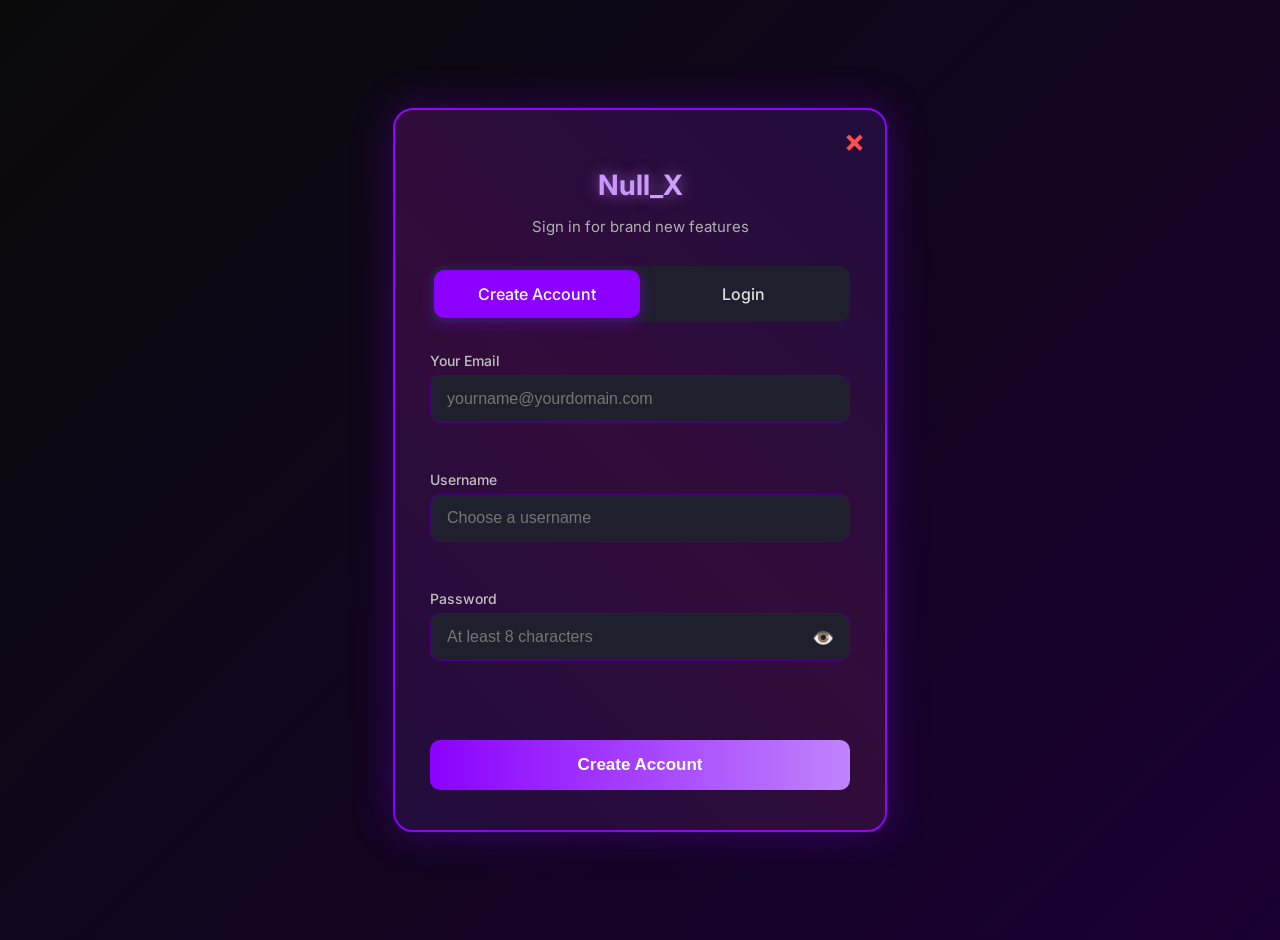
<file: chat/chat.html>
<!DOCTYPE html>
<html lang="en">
<head>
    <meta charset="UTF-8">
    <meta name="viewport" content="width=device-width, initial-scale=1.0">
    <title>Grades</title>
    <link rel="stylesheet" href="chat.css">
</head>
<body>
    <div class="chat-container">
        <div class="sidebar">
            <div class="sidebar-header">
                <h2>Grades</h2>
            </div>
            
            <div class="channel-list">
                <div id="chan-general" class="channel active" onclick="switchTab('general')"># general</div>
                <div id="chan-users" class="channel" onclick="switchTab('users')"># users</div>
                <div id="chan-rules" class="channel" onclick="switchTab('rules')"># rules</div>
                <div id="chan-dev" class="channel" onclick="switchTab('dev-logs')"># dev-logs</div>
                <div id="admin-tab" class="channel" style="display:none; color: #ff4444; font-weight: bold;" onclick="switchTab('admin')"># admin</div>
            </div>

            <div class="user-profile">
                <div class="avatar"></div>
                <span id="username-display"></span>
            </div>
        </div>

        <div class="main-chat">
            <div id="chat-view">
                <div id="chat-messages" class="messages-container"></div>
                <form id="chat-form" class="input-area">
                    <input type="text" id="message-input" placeholder="Type a message..." autocomplete="off">
                    <button type="submit">Send</button>
                </form>
            </div>

            <div id="users-view" style="display:none; padding: 40px; height: 100%; overflow-y: auto;">
                <h1 style="color: #8b00ff; margin-bottom: 20px;">User Directory</h1>
                <input type="text" id="directory-search" placeholder="Search for a user..." style="margin-bottom: 20px; width: 100%; padding: 10px; background: #111; border: 1px solid #333; color: white;">
                <div id="user-list-display" style="display: grid; grid-template-columns: repeat(auto-fill, minmax(200px, 1fr)); gap: 15px;"></div>
            </div>

            <div id="rules-view" class="rules-content" style="display:none;">
                <h1>COMMUNITY RULES</h1>
                <ul>
                    <li>1. No handing out personal information.</li>
                    <li>2. No cussing.</li>
                    <li>3. No pornographic images or videos.</li>
                    <li>4. No spamming.</li>
                    <li>5. No racism or hate speech.</li>
                </ul>
            </div>

            <div id="admin-panel-view" style="display:none; padding: 40px; overflow-y: auto;">
                <h1 style="margin-bottom:20px; color:#ff4444;">Admin Management</h1>
                <div class="admin-grid" style="display: grid; grid-template-columns: 1fr 1fr; gap: 20px;">
                    <div class="admin-card">
                        <h3>Warnings</h3>
                        <div class="search-wrapper">
                            <input type="text" id="warn-search" placeholder="Type @ to find user...">
                        </div>
                        <textarea id="bulk-warn" class="bulk-area" placeholder="user1, user2..."></textarea>
                        <input type="text" id="warn-reason" placeholder="Reason...">
                        <button class="admin-btn btn-warn" onclick="adminExecute('warn')">Issue Warning</button>
                    </div>

                    <div class="admin-card">
                        <h3>Temporary Ban</h3>
                        <div class="search-wrapper">
                            <input type="text" id="temp-ban-search" placeholder="User to temp ban (@...)">
                        </div>
                        <select id="temp-ban-duration" style="width:100%; margin: 10px 0; padding: 10px; background: #000; color: white; border: 1px solid #333;">
                            <option value="60">1 Hour</option>
                            <option value="1440">24 Hours</option>
                            <option value="10080">1 Week</option>
                        </select>
                        <textarea id="temp-ban-reason" placeholder="Reason for temp ban..." class="bulk-area"></textarea>
                        <button class="admin-btn btn-ban" onclick="executeTempBan()">Apply Temp Ban</button>
                    </div>

                    <div class="admin-card">
                        <h3>Bans & Unbans</h3>
                        <div class="search-wrapper">
                            <input type="text" id="ban-search" placeholder="Type @ to find user...">
                        </div>
                        <input type="text" id="ban-reason" placeholder="Reason...">
                        <select id="ban-category" style="width:100%; margin: 10px 0; padding: 10px; background: #000; color: white; border: 1px solid #333;">
                            <option value="Both">Both</option>
                            <option value="Chat">Chat</option>
                        </select>
                        <button class="admin-btn btn-ban" onclick="adminExecute('ban')">Execute Ban</button>
                        <button class="admin-btn btn-unban" onclick="adminExecute('unban')">Unban User</button>
                    </div>
                </div>
            </div>
        </div>
    </div>
    <script type="module" src="chat.js"></script>
</body>
</html>
</file>
<file: chat/chat.css>

</file>
<file: Login/login.css>
@import url('https://fonts.googleapis.com/css2?family=Inter:wght@400;500;600&display=swap');

body {
  font-family: 'Inter', sans-serif;
  background: linear-gradient(135deg, #0a0a0a, #1a0033);
  color: #e0e0e0;
  display: flex;
  justify-content: center;
  align-items: center;
  min-height: 100vh;
  margin: 0;
  padding: 20px;
  overflow-y: auto;
}

.container {
  background: rgba(15, 15, 25, 0.95);
  backdrop-filter: blur(12px);
  padding: 40px 35px;
  border-radius: 20px;
  box-shadow: 0 0 40px rgba(128, 0, 255, 0.3);
  width: 100%;
  max-width: 420px;
  border: 2px solid #8b00ff;
  position: relative;
}

.container::before {
  content: '';
  position: absolute;
  top: -2px;
  left: -2px;
  right: -2px;
  bottom: -2px;
  background: linear-gradient(45deg, #8b00ff, #ff00ff, #8b00ff);
  border-radius: 22px;
  z-index: -1;
  opacity: 0.15;
}

h1 {
  text-align: center;
  margin-bottom: 8px;
  font-size: 28px;
  background: linear-gradient(90deg, #c084fc, #e0bbff);
  -webkit-background-clip: text;
  -webkit-text-fill-color: transparent;
}

p.subtitle {
  text-align: center;
  color: #b0b0b0;
  margin-bottom: 30px;
  font-size: 15px;
}

.tabs {
  display: flex;
  margin-bottom: 30px;
  background: #1f1f2e;
  border-radius: 12px;
  padding: 4px;
}

.tab {
  flex: 1;
  padding: 14px;
  text-align: center;
  cursor: pointer;
  border-radius: 10px;
  font-weight: 500;
  transition: all 0.3s;
}

.tab.active {
  background: #8b00ff;
  color: white;
  box-shadow: 0 4px 15px rgba(139, 0, 255, 0.4);
}

.form-group {
  margin-bottom: 20px;
  position: relative;
}

label {
  display: block;
  margin-bottom: 6px;
  font-size: 14px;
  color: #c0c0c0;
  font-weight: 500;
}

input {
  width: 100%;
  padding: 14px 16px;
  background: #1f1f2e;
  border: 1px solid #4b0082;
  border-radius: 10px;
  color: #e0e0e0;
  font-size: 16px;
  transition: border 0.3s;
  box-sizing: border-box;
}

input:focus {
  outline: none;
  border-color: #c084fc;
  box-shadow: 0 0 0 3px rgba(192, 132, 252, 0.15);
}

.password-container {
  position: relative;
}

.toggle-password {
  position: absolute;
  right: 16px;
  top: 50%;
  transform: translateY(-50%);
  cursor: pointer;
  font-size: 18px;
  color: #aaa;
}

.feedback {
  font-size: 14px;
  margin: 6px 0 12px 0;
  min-height: 22px;
  padding-left: 4px;
}

button {
  width: 100%;
  padding: 15px;
  background: linear-gradient(90deg, #8b00ff, #c084fc);
  color: white;
  border: none;
  border-radius: 10px;
  cursor: pointer;
  font-size: 17px;
  font-weight: 600;
  margin-top: 10px;
  transition: transform 0.2s;
}

button:hover {
  transform: translateY(-2px);
  box-shadow: 0 8px 20px rgba(139, 0, 255, 0.5);
}

.error { color: #ff6b6b; }
.success { color: #4ade80; }
.hidden { display: none; }
.glow {
  text-shadow: 0 0 15px rgba(192, 132, 252, 0.6);
}
/* Red X Close Button */
.close-x {
  position: absolute;
  top: 15px;
  right: 20px;
  color: #ff4d4d;      /* Bright Red */
  font-size: 32px;
  text-decoration: none;
  font-weight: bold;
  line-height: 1;
  transition: transform 0.2s, color 0.2s;
  cursor: pointer;
  z-index: 10;         /* Ensures it stays on top */
}

.close-x:hover {
  color: #ff0000;      /* Pure red on hover */
  transform: scale(1.2) rotate(90deg); /* Modern pop + spin effect */
}
</file>
